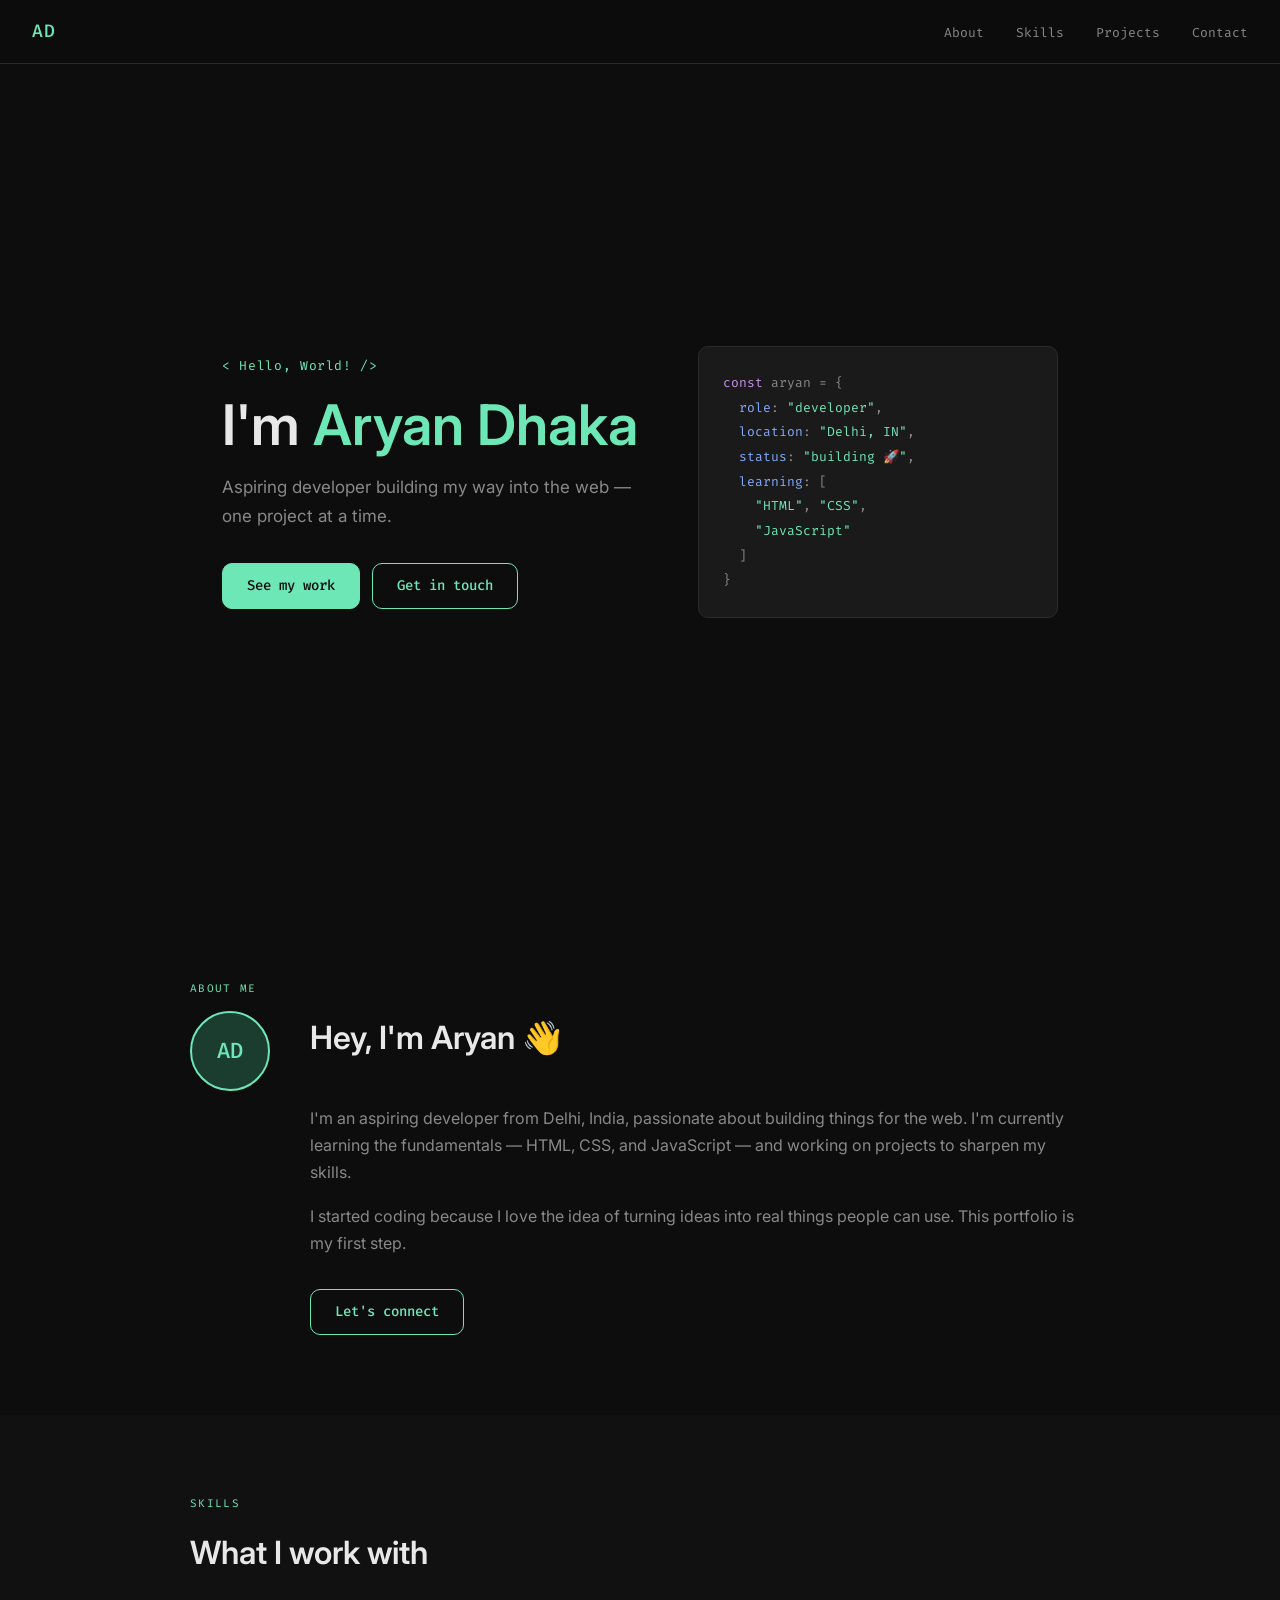
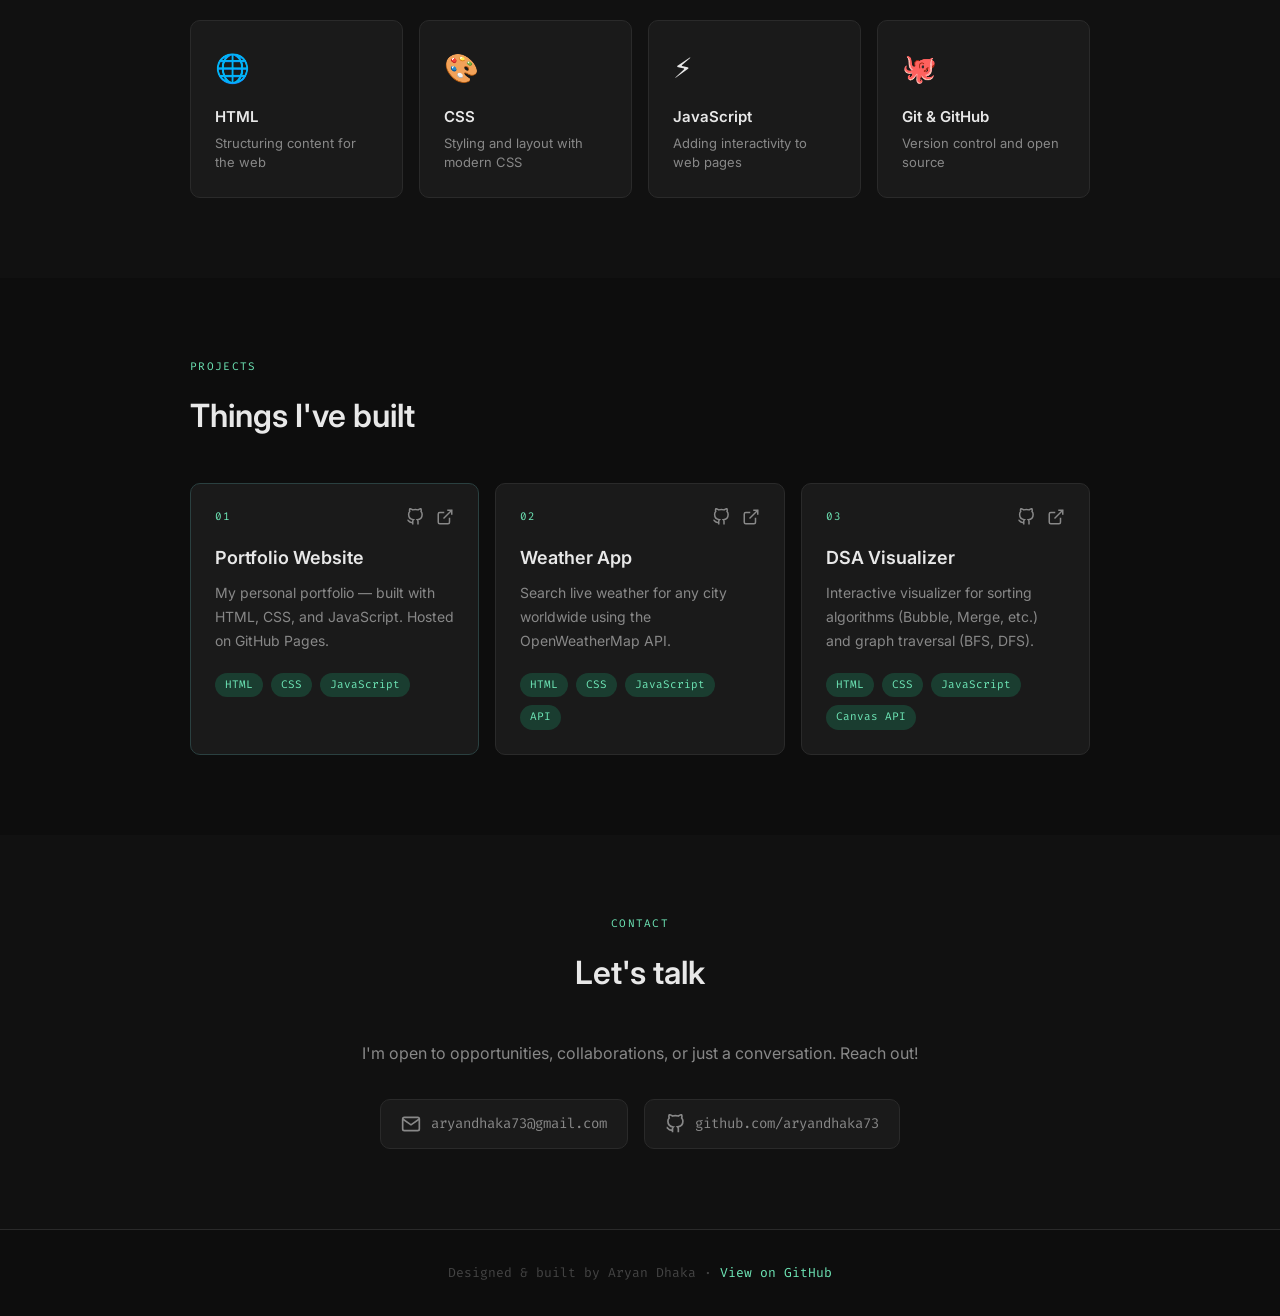
<file: index.html>
<!DOCTYPE html>
<html lang="en">
<head>
  <meta charset="UTF-8" />
  <meta name="viewport" content="width=device-width, initial-scale=1.0" />
  <title>Aryan Dhaka — Aspiring Developer</title>
  <link rel="preconnect" href="https://fonts.googleapis.com" />
  <link rel="preconnect" href="https://fonts.gstatic.com" crossorigin />
  <link href="https://fonts.googleapis.com/css2?family=Inter:wght@400;500;600&family=Fira+Code:wght@400;500&display=swap" rel="stylesheet" />
  <link rel="stylesheet" href="style.css" />
</head>
<body>

  <!-- NAV -->
  <nav>
    <span class="logo">AD</span>
    <ul class="nav-links">
      <li><a href="#about">About</a></li>
      <li><a href="#skills">Skills</a></li>
      <li><a href="#projects">Projects</a></li>
      <li><a href="#contact">Contact</a></li>
    </ul>
    <button class="menu-btn" id="menuBtn" aria-label="Toggle menu">&#9776;</button>
  </nav>

  <!-- HERO -->
  <section class="hero">
    <div class="hero-inner">
      <p class="eyebrow">&lt; Hello, World! /&gt;</p>
      <h1>I'm <span class="highlight">Aryan Dhaka</span></h1>
      <p class="tagline">Aspiring developer building my way into the web — one project at a time.</p>
      <div class="hero-btns">
        <a href="#projects" class="btn btn-primary">See my work</a>
        <a href="#contact" class="btn btn-outline">Get in touch</a>
      </div>
    </div>
    <div class="hero-graphic" aria-hidden="true">
      <pre class="code-block">
<span class="c-kw">const</span> aryan = {
  <span class="c-key">role</span>: <span class="c-str">"developer"</span>,
  <span class="c-key">location</span>: <span class="c-str">"Delhi, IN"</span>,
  <span class="c-key">status</span>: <span class="c-str">"building 🚀"</span>,
  <span class="c-key">learning</span>: [
    <span class="c-str">"HTML"</span>, <span class="c-str">"CSS"</span>,
    <span class="c-str">"JavaScript"</span>
  ]
}</pre>
    </div>
  </section>

  <!-- ABOUT -->
  <section class="section" id="about">
    <div class="container">
      <span class="section-label">About me</span>
      <div class="about-grid">
        <div class="avatar-wrap">
          <div class="avatar">AD</div>
        </div>
        <div class="about-text">
          <h2>Hey, I'm Aryan 👋</h2>
          <p>I'm an aspiring developer from Delhi, India, passionate about building things for the web. I'm currently learning the fundamentals — HTML, CSS, and JavaScript — and working on projects to sharpen my skills.</p>
          <p>I started coding because I love the idea of turning ideas into real things people can use. This portfolio is my first step.</p>
          <a href="#contact" class="btn btn-outline" style="margin-top: 1rem;">Let's connect</a>
        </div>
      </div>
    </div>
  </section>

  <!-- SKILLS -->
  <section class="section section-alt" id="skills">
    <div class="container">
      <span class="section-label">Skills</span>
      <h2>What I work with</h2>
      <div class="skills-grid">
        <div class="skill-card">
          <span class="skill-icon">🌐</span>
          <h3>HTML</h3>
          <p>Structuring content for the web</p>
        </div>
        <div class="skill-card">
          <span class="skill-icon">🎨</span>
          <h3>CSS</h3>
          <p>Styling and layout with modern CSS</p>
        </div>
        <div class="skill-card">
          <span class="skill-icon">⚡</span>
          <h3>JavaScript</h3>
          <p>Adding interactivity to web pages</p>
        </div>
        <div class="skill-card">
          <span class="skill-icon">🐙</span>
          <h3>Git & GitHub</h3>
          <p>Version control and open source</p>
        </div>
      </div>
    </div>
  </section>

  <!-- PROJECTS -->
  <section class="section" id="projects">
    <div class="container">
      <span class="section-label">Projects</span>
      <h2>Things I've built</h2>
      <div class="projects-grid">

        <div class="project-card featured">
          <div class="project-top">
            <span class="project-num">01</span>
            <div class="project-links">
              <a href="https://github.com/aryandhaka73/aryandhaka73.github.io" target="_blank" rel="noopener" aria-label="View code">
                <svg width="18" height="18" viewBox="0 0 24 24" fill="none" stroke="currentColor" stroke-width="2"><path d="M9 19c-5 1.5-5-2.5-7-3m14 6v-3.87a3.37 3.37 0 0 0-.94-2.61c3.14-.35 6.44-1.54 6.44-7A5.44 5.44 0 0 0 20 4.77 5.07 5.07 0 0 0 19.91 1S18.73.65 16 2.48a13.38 13.38 0 0 0-7 0C6.27.65 5.09 1 5.09 1A5.07 5.07 0 0 0 5 4.77a5.44 5.44 0 0 0-1.5 3.78c0 5.42 3.3 6.61 6.44 7A3.37 3.37 0 0 0 9 18.13V22"/></svg>
              </a>
              <a href="https://aryandhaka73.github.io" target="_blank" rel="noopener" aria-label="Open live site">
                <svg width="18" height="18" viewBox="0 0 24 24" fill="none" stroke="currentColor" stroke-width="2"><path d="M18 13v6a2 2 0 0 1-2 2H5a2 2 0 0 1-2-2V8a2 2 0 0 1 2-2h6"/><polyline points="15 3 21 3 21 9"/><line x1="10" y1="14" x2="21" y2="3"/></svg>
              </a>
            </div>
          </div>
          <h3>Portfolio Website</h3>
          <p>My personal portfolio — built with HTML, CSS, and JavaScript. Hosted on GitHub Pages.</p>
          <div class="project-tags">
            <span>HTML</span><span>CSS</span><span>JavaScript</span>
          </div>
        </div>

        <div class="project-card">
          <div class="project-top">
            <span class="project-num">02</span>
            <div class="project-links">
              <a href="https://github.com/aryandhaka73/weather-app" target="_blank" rel="noopener" aria-label="View code">
                <svg width="18" height="18" viewBox="0 0 24 24" fill="none" stroke="currentColor" stroke-width="2"><path d="M9 19c-5 1.5-5-2.5-7-3m14 6v-3.87a3.37 3.37 0 0 0-.94-2.61c3.14-.35 6.44-1.54 6.44-7A5.44 5.44 0 0 0 20 4.77 5.07 5.07 0 0 0 19.91 1S18.73.65 16 2.48a13.38 13.38 0 0 0-7 0C6.27.65 5.09 1 5.09 1A5.07 5.07 0 0 0 5 4.77a5.44 5.44 0 0 0-1.5 3.78c0 5.42 3.3 6.61 6.44 7A3.37 3.37 0 0 0 9 18.13V22"/></svg>
              </a>
              <a href="https://aryandhaka73.github.io/weather-app" target="_blank" rel="noopener" aria-label="Open live site">
                <svg width="18" height="18" viewBox="0 0 24 24" fill="none" stroke="currentColor" stroke-width="2"><path d="M18 13v6a2 2 0 0 1-2 2H5a2 2 0 0 1-2-2V8a2 2 0 0 1 2-2h6"/><polyline points="15 3 21 3 21 9"/><line x1="10" y1="14" x2="21" y2="3"/></svg>
              </a>
            </div>
          </div>
          <h3>Weather App</h3>
          <p>Search live weather for any city worldwide using the OpenWeatherMap API.</p>
          <div class="project-tags">
            <span>HTML</span><span>CSS</span><span>JavaScript</span><span>API</span>
          </div>
        </div>

        <div class="project-card">
          <div class="project-top">
            <span class="project-num">03</span>
            <div class="project-links">
              <a href="https://github.com/aryandhaka73/dsa-visualizer" target="_blank" rel="noopener" aria-label="View code">
                <svg width="18" height="18" viewBox="0 0 24 24" fill="none" stroke="currentColor" stroke-width="2"><path d="M9 19c-5 1.5-5-2.5-7-3m14 6v-3.87a3.37 3.37 0 0 0-.94-2.61c3.14-.35 6.44-1.54 6.44-7A5.44 5.44 0 0 0 20 4.77 5.07 5.07 0 0 0 19.91 1S18.73.65 16 2.48a13.38 13.38 0 0 0-7 0C6.27.65 5.09 1 5.09 1A5.07 5.07 0 0 0 5 4.77a5.44 5.44 0 0 0-1.5 3.78c0 5.42 3.3 6.61 6.44 7A3.37 3.37 0 0 0 9 18.13V22"/></svg>
              </a>
              <a href="https://aryandhaka73.github.io/dsa-visualizer" target="_blank" rel="noopener" aria-label="Open live site">
                <svg width="18" height="18" viewBox="0 0 24 24" fill="none" stroke="currentColor" stroke-width="2"><path d="M18 13v6a2 2 0 0 1-2 2H5a2 2 0 0 1-2-2V8a2 2 0 0 1 2-2h6"/><polyline points="15 3 21 3 21 9"/><line x1="10" y1="14" x2="21" y2="3"/></svg>
              </a>
            </div>
          </div>
          <h3>DSA Visualizer</h3>
          <p>Interactive visualizer for sorting algorithms (Bubble, Merge, etc.) and graph traversal (BFS, DFS).</p>
          <div class="project-tags">
            <span>HTML</span><span>CSS</span><span>JavaScript</span><span>Canvas API</span>
          </div>
        </div>

      </div>
    </div>
  </section>

  <!-- CONTACT -->
  <section class="section section-alt" id="contact">
    <div class="container contact-container">
      <span class="section-label">Contact</span>
      <h2>Let's talk</h2>
      <p class="contact-sub">I'm open to opportunities, collaborations, or just a conversation. Reach out!</p>
      <div class="contact-links">
        <a href="mailto:aryandhaka73@gmail.com" class="contact-item">
          <svg width="20" height="20" viewBox="0 0 24 24" fill="none" stroke="currentColor" stroke-width="2"><path d="M4 4h16c1.1 0 2 .9 2 2v12c0 1.1-.9 2-2 2H4c-1.1 0-2-.9-2-2V6c0-1.1.9-2 2-2z"/><polyline points="22,6 12,13 2,6"/></svg>
          aryandhaka73@gmail.com
        </a>
        <a href="https://github.com/aryandhaka73" target="_blank" rel="noopener" class="contact-item">
          <svg width="20" height="20" viewBox="0 0 24 24" fill="none" stroke="currentColor" stroke-width="2"><path d="M9 19c-5 1.5-5-2.5-7-3m14 6v-3.87a3.37 3.37 0 0 0-.94-2.61c3.14-.35 6.44-1.54 6.44-7A5.44 5.44 0 0 0 20 4.77 5.07 5.07 0 0 0 19.91 1S18.73.65 16 2.48a13.38 13.38 0 0 0-7 0C6.27.65 5.09 1 5.09 1A5.07 5.07 0 0 0 5 4.77a5.44 5.44 0 0 0-1.5 3.78c0 5.42 3.3 6.61 6.44 7A3.37 3.37 0 0 0 9 18.13V22"/></svg>
          github.com/aryandhaka73
        </a>
      </div>
    </div>
  </section>

  <!-- FOOTER -->
  <footer>
    <p>Designed & built by Aryan Dhaka · <a href="https://github.com/aryandhaka73" target="_blank" rel="noopener">View on GitHub</a></p>
  </footer>

  <script src="script.js"></script>
</body>
</html>
</file>
<file: style.css>
/* ===== RESET & BASE ===== */
*, *::before, *::after { box-sizing: border-box; margin: 0; padding: 0; }

:root {
  --bg: #0d0d0d;
  --bg-alt: #111111;
  --surface: #1a1a1a;
  --border: #2a2a2a;
  --text: #e8e8e8;
  --text-muted: #888;
  --accent: #6ee7b7;       /* mint green — the signature */
  --accent-dim: #1a3d30;
  --font-sans: 'Inter', system-ui, sans-serif;
  --font-mono: 'Fira Code', monospace;
  --radius: 10px;
  --max: 900px;
}

html { scroll-behavior: smooth; }

body {
  font-family: var(--font-sans);
  background: var(--bg);
  color: var(--text);
  font-size: 16px;
  line-height: 1.7;
}

a { color: inherit; text-decoration: none; }

/* ===== NAV ===== */
nav {
  position: fixed; top: 0; left: 0; right: 0; z-index: 100;
  display: flex; align-items: center; justify-content: space-between;
  padding: 1rem 2rem;
  background: rgba(13, 13, 13, 0.85);
  backdrop-filter: blur(12px);
  border-bottom: 1px solid var(--border);
}

.logo {
  font-family: var(--font-mono);
  font-size: 18px;
  font-weight: 500;
  color: var(--accent);
  letter-spacing: 0.05em;
}

.nav-links {
  list-style: none;
  display: flex;
  gap: 2rem;
}

.nav-links a {
  font-size: 13px;
  color: var(--text-muted);
  transition: color 0.2s;
  font-family: var(--font-mono);
}

.nav-links a:hover { color: var(--accent); }

.menu-btn {
  display: none;
  background: none; border: none;
  color: var(--text); font-size: 20px; cursor: pointer;
}

/* ===== HERO ===== */
.hero {
  min-height: 100vh;
  display: flex; align-items: center; justify-content: center;
  padding: 8rem 2rem 4rem;
  gap: 3rem;
  max-width: var(--max);
  margin: 0 auto;
}

.hero-inner { flex: 1; }

.eyebrow {
  font-family: var(--font-mono);
  font-size: 13px;
  color: var(--accent);
  margin-bottom: 1rem;
  letter-spacing: 0.05em;
}

.hero h1 {
  font-size: clamp(2.2rem, 5vw, 3.5rem);
  font-weight: 600;
  line-height: 1.15;
  color: var(--text);
  margin-bottom: 1rem;
}

.highlight {
  color: var(--accent);
}

.tagline {
  font-size: 17px;
  color: var(--text-muted);
  max-width: 420px;
  margin-bottom: 2rem;
  line-height: 1.7;
}

.hero-btns { display: flex; gap: 12px; flex-wrap: wrap; }

/* ===== BUTTONS ===== */
.btn {
  display: inline-block;
  padding: 10px 24px;
  border-radius: var(--radius);
  font-size: 14px;
  font-family: var(--font-mono);
  font-weight: 500;
  transition: all 0.2s;
  cursor: pointer;
}

.btn-primary {
  background: var(--accent);
  color: #0d0d0d;
  border: 1px solid var(--accent);
}

.btn-primary:hover {
  background: #a7f3d0;
  border-color: #a7f3d0;
}

.btn-outline {
  background: transparent;
  color: var(--accent);
  border: 1px solid var(--accent);
}

.btn-outline:hover {
  background: var(--accent-dim);
}

/* ===== CODE BLOCK (hero) ===== */
.hero-graphic {
  flex: 1;
  max-width: 360px;
}

.code-block {
  font-family: var(--font-mono);
  font-size: 13px;
  line-height: 1.9;
  background: var(--surface);
  border: 1px solid var(--border);
  border-radius: var(--radius);
  padding: 1.5rem;
  color: var(--text-muted);
  white-space: pre;
  overflow-x: auto;
}

.c-kw { color: #c792ea; }
.c-key { color: #82aaff; }
.c-str { color: var(--accent); }

/* ===== SECTIONS ===== */
.section { padding: 5rem 2rem; }
.section-alt { background: var(--bg-alt); }

.container {
  max-width: var(--max);
  margin: 0 auto;
}

.section-label {
  display: block;
  font-family: var(--font-mono);
  font-size: 11px;
  color: var(--accent);
  letter-spacing: 0.12em;
  text-transform: uppercase;
  margin-bottom: 0.75rem;
}

.section h2 {
  font-size: 2rem;
  font-weight: 600;
  color: var(--text);
  margin-bottom: 2.5rem;
}

/* ===== ABOUT ===== */
.about-grid {
  display: grid;
  grid-template-columns: auto 1fr;
  gap: 2.5rem;
  align-items: start;
}

.avatar {
  width: 80px; height: 80px;
  border-radius: 50%;
  background: var(--accent-dim);
  border: 2px solid var(--accent);
  display: flex; align-items: center; justify-content: center;
  font-family: var(--font-mono);
  font-size: 22px;
  font-weight: 500;
  color: var(--accent);
}

.about-text p { color: var(--text-muted); margin-bottom: 1rem; }

/* ===== SKILLS ===== */
.skills-grid {
  display: grid;
  grid-template-columns: repeat(auto-fit, minmax(180px, 1fr));
  gap: 1rem;
}

.skill-card {
  background: var(--surface);
  border: 1px solid var(--border);
  border-radius: var(--radius);
  padding: 1.5rem;
  transition: border-color 0.2s, transform 0.2s;
}

.skill-card:hover {
  border-color: var(--accent);
  transform: translateY(-3px);
}

.skill-icon { font-size: 28px; display: block; margin-bottom: 0.75rem; }

.skill-card h3 {
  font-size: 15px;
  font-weight: 600;
  color: var(--text);
  margin-bottom: 4px;
}

.skill-card p { font-size: 13px; color: var(--text-muted); line-height: 1.5; }

/* ===== PROJECTS ===== */
.projects-grid {
  display: grid;
  grid-template-columns: repeat(auto-fit, minmax(260px, 1fr));
  gap: 1rem;
}

.project-card {
  background: var(--surface);
  border: 1px solid var(--border);
  border-radius: var(--radius);
  padding: 1.5rem;
  transition: border-color 0.2s, transform 0.2s;
}

.project-card:hover { border-color: var(--accent); transform: translateY(-3px); }

.project-card.featured { border-color: #2a4040; }

.project-top {
  display: flex; justify-content: space-between; align-items: center;
  margin-bottom: 1rem;
}

.project-num {
  font-family: var(--font-mono);
  font-size: 11px;
  color: var(--accent);
  letter-spacing: 0.1em;
}

.project-links { display: flex; gap: 12px; }

.project-links a {
  color: var(--text-muted);
  transition: color 0.2s;
  display: flex; align-items: center;
}

.project-links a:hover { color: var(--accent); }

.project-card h3 {
  font-size: 18px;
  font-weight: 600;
  color: var(--text);
  margin-bottom: 0.5rem;
}

.project-card p { font-size: 14px; color: var(--text-muted); margin-bottom: 1.25rem; }

.project-tags { display: flex; flex-wrap: wrap; gap: 8px; }

.project-tags span {
  font-family: var(--font-mono);
  font-size: 11px;
  color: var(--accent);
  background: var(--accent-dim);
  padding: 3px 10px;
  border-radius: 99px;
}

.add-card {
  display: flex; flex-direction: column;
  align-items: center; justify-content: center;
  min-height: 180px;
  border-style: dashed !important;
  text-align: center;
}

.add-card p { color: var(--text-muted); font-size: 14px; margin: 0; }
.add-card small { color: #555; font-size: 12px; }

/* ===== CONTACT ===== */
.contact-container { max-width: 600px; text-align: center; }
.contact-sub { color: var(--text-muted); margin-bottom: 2rem; }

.contact-links {
  display: flex;
  flex-wrap: wrap;
  gap: 1rem;
  justify-content: center;
}

.contact-item {
  display: flex; align-items: center; gap: 10px;
  font-family: var(--font-mono);
  font-size: 14px;
  color: var(--text-muted);
  background: var(--surface);
  border: 1px solid var(--border);
  border-radius: var(--radius);
  padding: 12px 20px;
  transition: border-color 0.2s, color 0.2s;
}

.contact-item:hover { border-color: var(--accent); color: var(--accent); }
.contact-item svg { flex-shrink: 0; }

/* ===== FOOTER ===== */
footer {
  text-align: center;
  padding: 2rem;
  font-size: 13px;
  color: #444;
  border-top: 1px solid var(--border);
  font-family: var(--font-mono);
}

footer a { color: var(--accent); }
footer a:hover { text-decoration: underline; }

/* ===== RESPONSIVE ===== */
@media (max-width: 700px) {
  .hero { flex-direction: column; padding-top: 7rem; }
  .hero-graphic { max-width: 100%; }
  .about-grid { grid-template-columns: 1fr; }
  .avatar-wrap { display: flex; justify-content: center; }
  .nav-links { display: none; }
  .menu-btn { display: block; }
}
</file>
